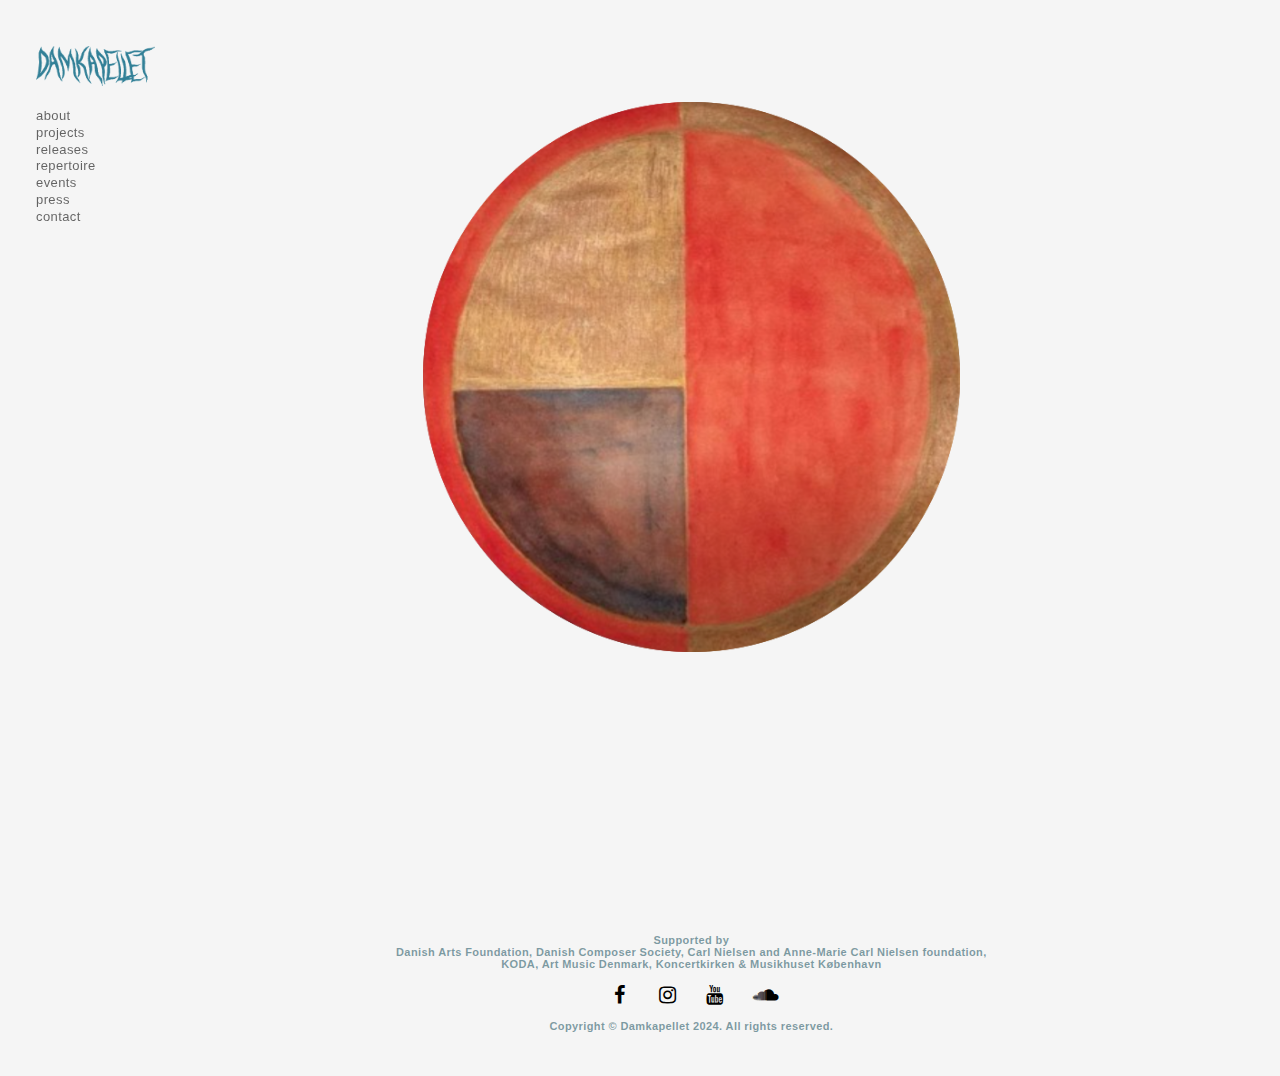
<file: Index.html>
<!DOCTYPE html> 
<html>

<head>
    <meta charset="utf-8">
    <meta name="viewpoint" content="width=device-width, initial-scale=1">
    <title>Damkapellet</title>

   <link rel="stylesheet" href="global.css">
   <link rel="stylesheet" href="https://cdnjs.cloudflare.com/ajax/libs/font-awesome/4.7.0/css/font-awesome.min.css">


   <style>


    </style>
 
   
</head>

<body>
   
  <br>
<div class="topnav">
  <ul>
    <li><a href="index.html"><img src="Images/Damkapellet4.png" height="40" alt="Damkapellet"></a></li>
    <br>
    <li><a href="about.html">about</a></li>
    <li><a href="projects.html">projects</a></li>
    <li><a href="releases.html">releases</a></li>
    <li><a href="repertoire.html">repertoire</a></li>
    <li><a href="events.html">events</a></li>
    <li><a href="press.html">press</a></li>
    <li><a href="contact.html">contact</a></li>
  </ul>
</div>

<div style="margin-left:20%;padding:1px 16px;height:1000px;">  
<div style="margin-right:15%;padding:1px 16px;height:1000px;"> 
  <div id="page-container">
    <div id="content-wrap">
      <!-- all other page content -->
  <br>
  <br>
  <br>
  
  <div style="text-align: center;">
       <img src="Images/Golden LogoNY.png" height="550" alt="Damkapellet golden circle">
  </div>
    </div>
    <br>
    <br>
    <br>
    <br>
    <br>
          <footer id="footer">
            <h6>Supported by<br> Danish Arts Foundation, Danish Composer Society, Carl Nielsen and Anne-Marie Carl Nielsen foundation,<br> KODA, Art Music Denmark, Koncertkirken & Musikhuset København<br>
           
            <!------social media icons-----> 
            <a href="https://facebook.com/damkapellet" class="fa fa-facebook" target="blank"></a>
            <a href="https://instagram.com/damkapellet" class="fa fa-instagram" target="blank"></a>
            <a href="https://youtube.com/damkapellet" class="fa fa-youtube" target="blank"></a>
            <a href="https://on.soundcloud.com/a5WPbBz8YcBt25zg9" class="fa fa-soundcloud" target="blank"></a><br>
            Copyright © Damkapellet 2024. All rights reserved.</h6>
           
             <br>
          </footer>
        </div>

</body>

</html>
</file>
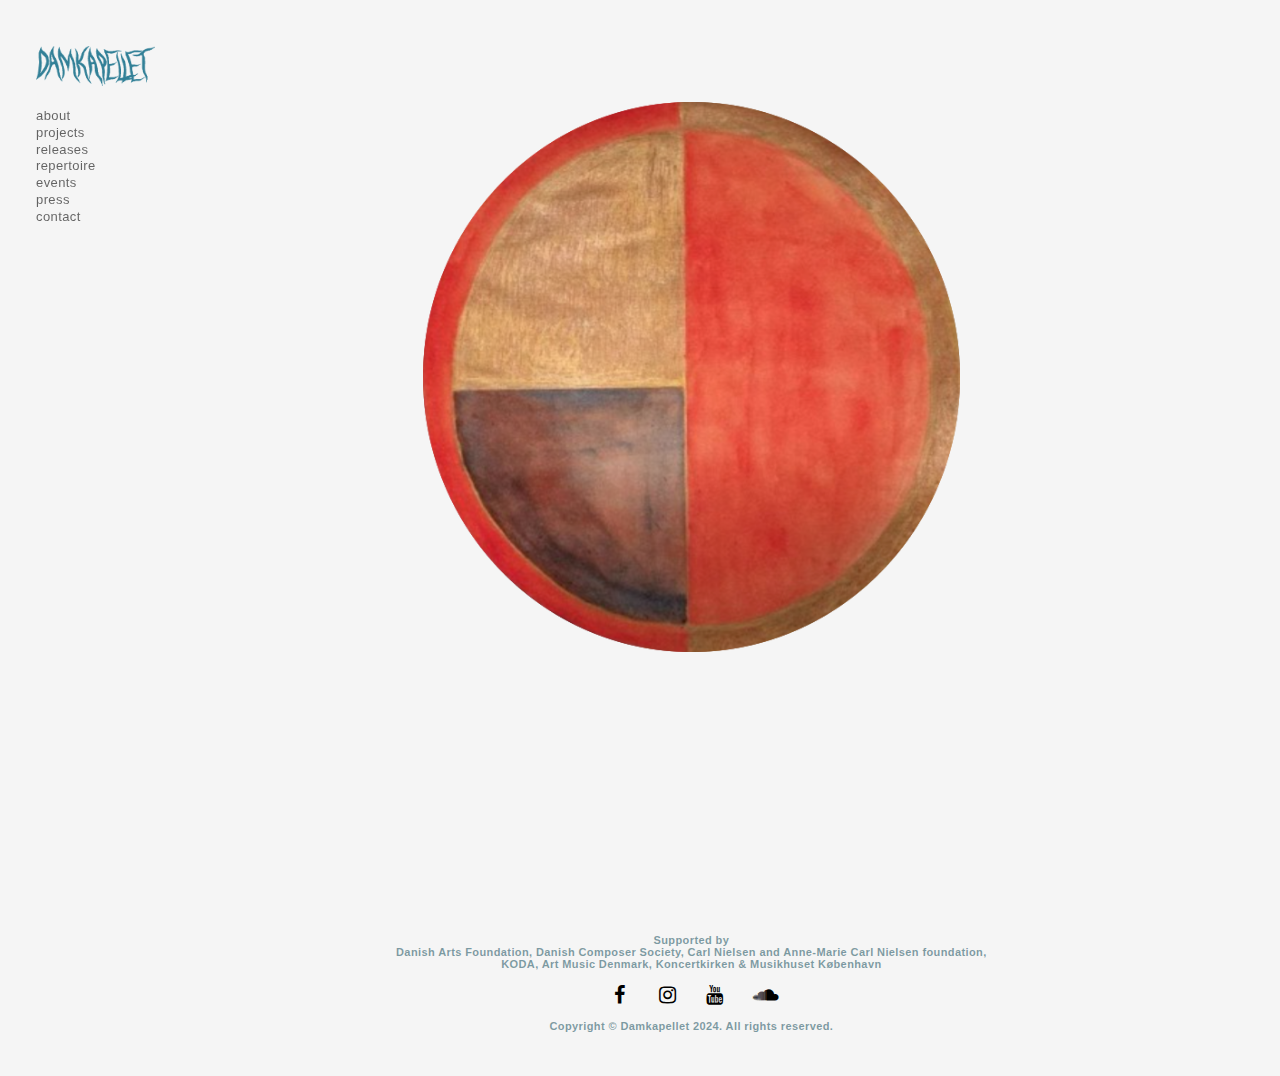
<file: index.html>
<!DOCTYPE html> 
<html>

<head>
    <meta charset="utf-8">
    <meta name="viewpoint" content="width=device-width, initial-scale=1">
    <link rel="icon" type="image/png" href="favicon.png">
    <title>Damkapellet</title>

   <link rel="stylesheet" href="global.css">
   <link rel="stylesheet" href="https://cdnjs.cloudflare.com/ajax/libs/font-awesome/4.7.0/css/font-awesome.min.css">


   <style>


    </style>
 
   
</head>

<body>
   
  <br>
<div class="topnav">
  <ul>
    <li><a href="index.html"><img src="Images/Damkapellet4.png" height="40" alt="Damkapellet"></a></li>
    <br>
    <li><a href="about.html">about</a></li>
    <li><a href="projects.html">projects</a></li>
    <li><a href="releases.html">releases</a></li>
    <li><a href="repertoire.html">repertoire</a></li>
    <li><a href="events.html">events</a></li>
    <li><a href="press.html">press</a></li>
    <li><a href="contact.html">contact</a></li>
  </ul>
</div>

<div style="margin-left:20%;padding:1px 16px;height:1000px;">  
<div style="margin-right:15%;padding:1px 16px;height:1000px;"> 
  <div id="page-container">
    <div id="content-wrap">
      <!-- all other page content -->
  <br>
  <br>
  <br>
  
  <div style="text-align: center;">
       <img src="Images/Golden LogoNY.png" height="550" alt="Damkapellet golden circle">
  </div>
    </div>
    <br>
    <br>
    <br>
    <br>
    <br>
          <footer id="footer">
            <h6>Supported by<br> Danish Arts Foundation, Danish Composer Society, Carl Nielsen and Anne-Marie Carl Nielsen foundation,<br> KODA, Art Music Denmark, Koncertkirken & Musikhuset København<br>
           
            <!------social media icons-----> 
            <a href="https://facebook.com/damkapellet" class="fa fa-facebook" target="blank"></a>
            <a href="https://instagram.com/damkapellet" class="fa fa-instagram" target="blank"></a>
            <a href="https://youtube.com/damkapellet" class="fa fa-youtube" target="blank"></a>
            <a href="https://on.soundcloud.com/a5WPbBz8YcBt25zg9" class="fa fa-soundcloud" target="blank"></a><br>
            Copyright © Damkapellet 2024. All rights reserved.</h6>
           
             <br>
          </footer>
        </div>

</body>

</html>
</file>
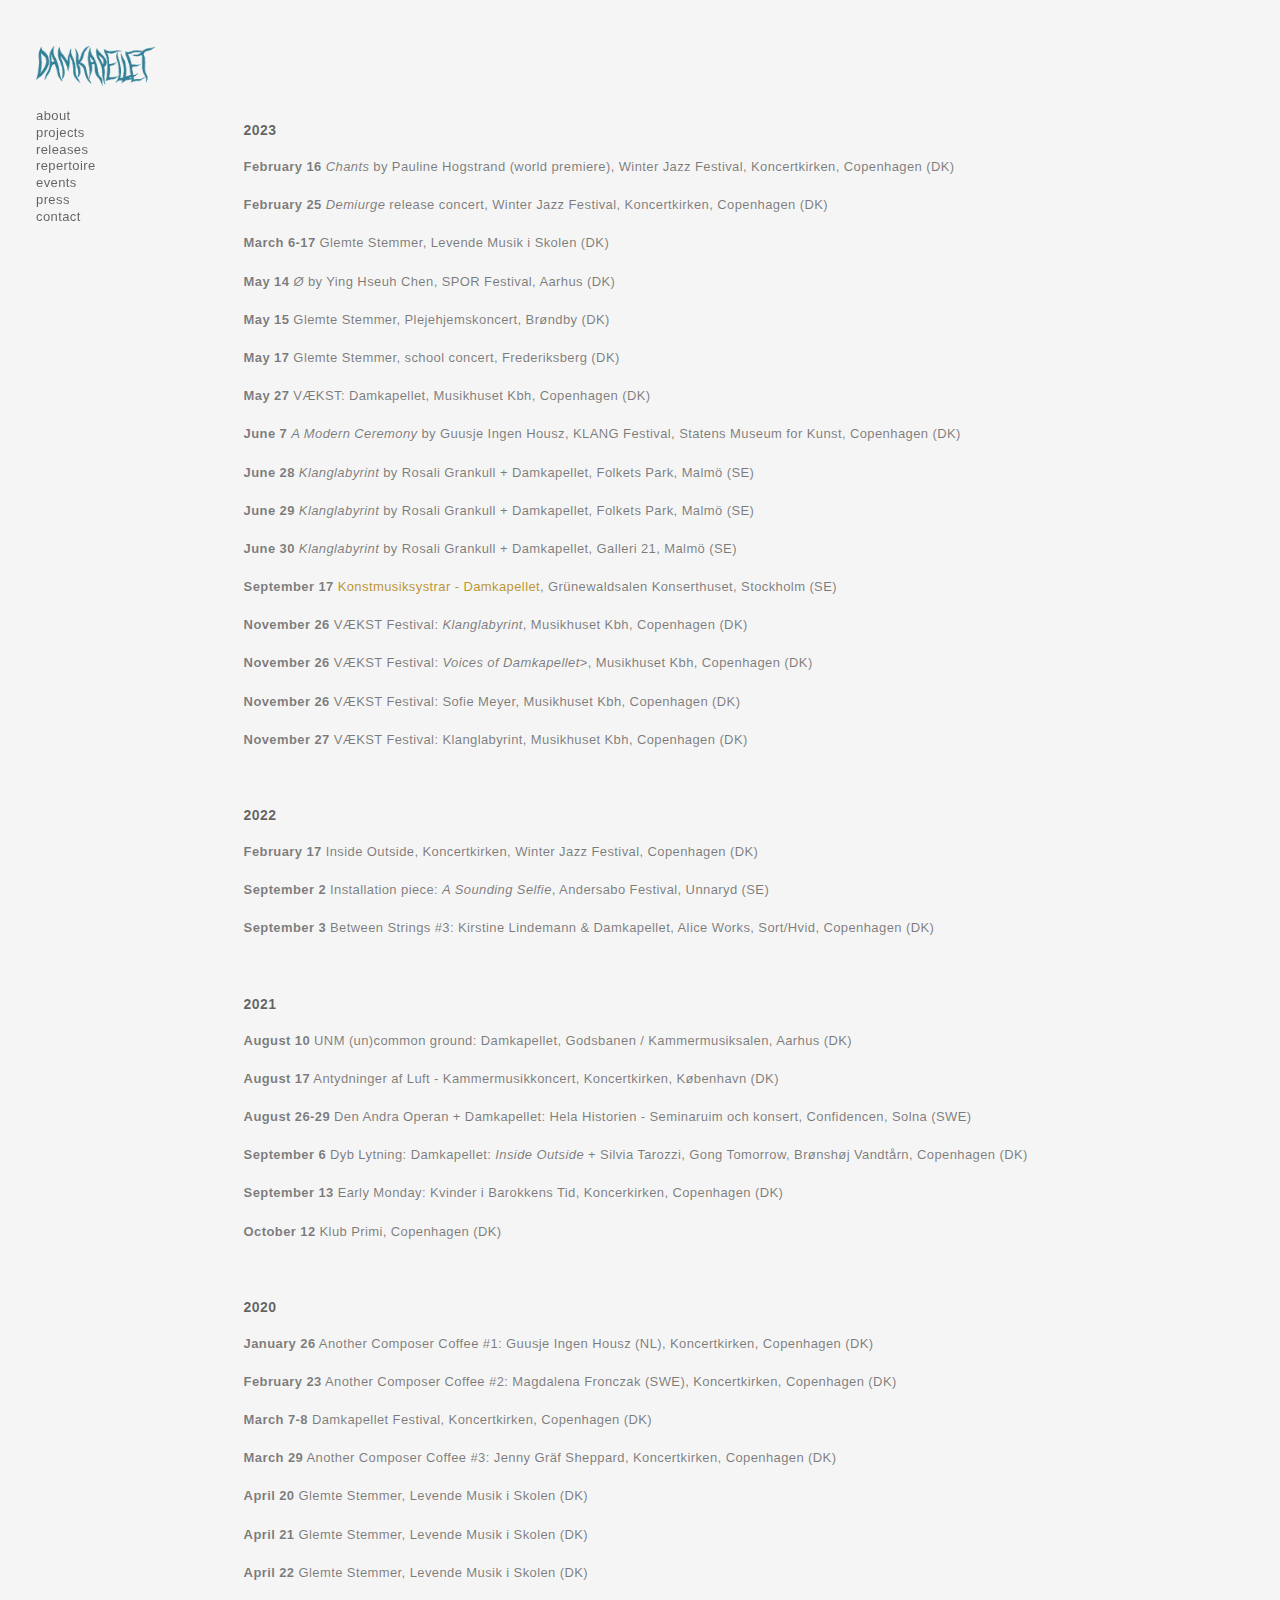
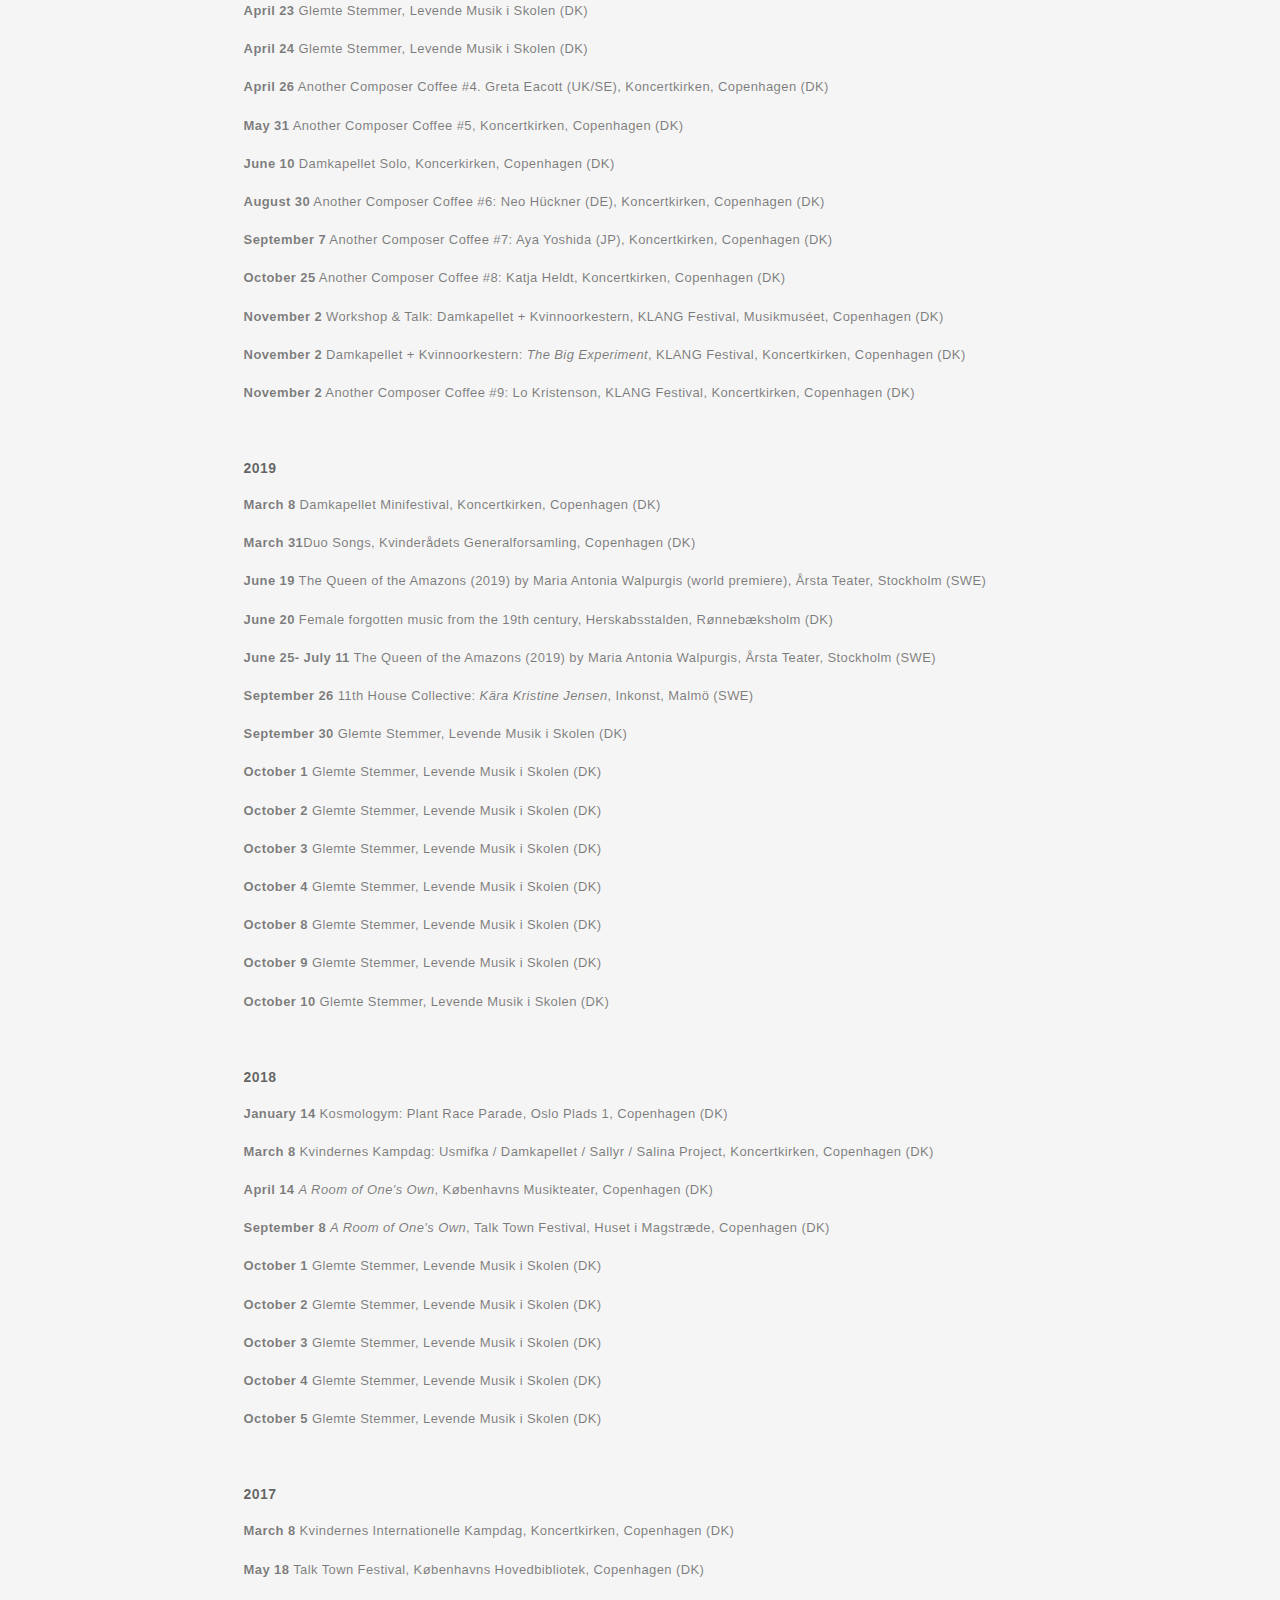
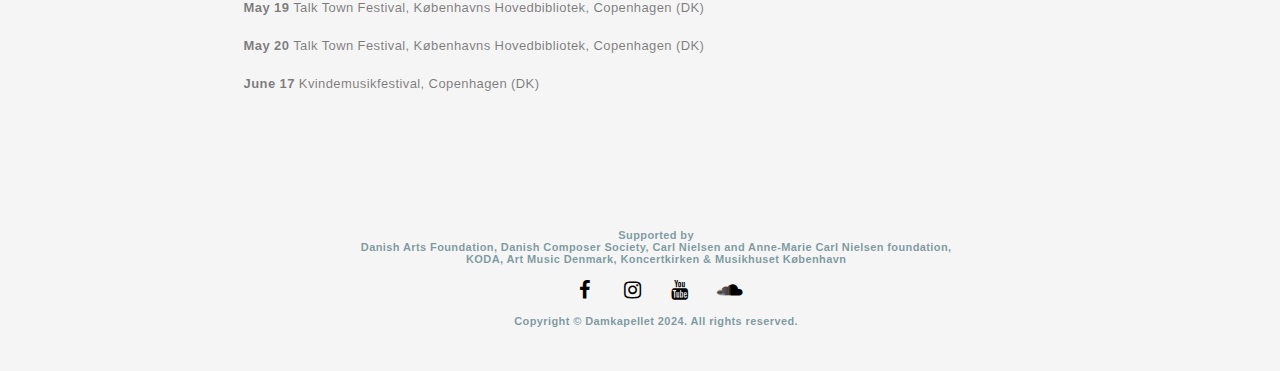
<file: calendararchive.html>
<!DOCTYPE html> 
<html>

<head>
    <meta charset="utf-8">
    <meta name="viewpoint" content="width=device-width, initial-scale=1">
    <link rel="icon" type="image/png" href="favicon.png">
    <title>Caldenar Archive</title>
    <meta name="description" content="Damkapellet is a music collective formed in 2016 to bring diversity to the Danish music scene by highlighting and performing music by artists who define themselves as women, non-binary or transgender.">

   <link rel="stylesheet" href="global.css">
   <link rel="stylesheet" href="https://cdnjs.cloudflare.com/ajax/libs/font-awesome/4.7.0/css/font-awesome.min.css">


 
   
</head>

<body>
   
    <br>
    <div class="topnav">
        <ul>
          <li><a href="index.html"><img src="Images/Damkapellet4.png" height="40" alt="Damkapellet"></a></li>
          <br>
          <li><a href="about.html">about</a></li>
          <li><a href="projects.html">projects</a></li>
          <li><a href="releases.html">releases</a></li>
          <li><a href="repertoire.html">repertoire</a></li>
          <li><a href="events.html">events</a></li>
          <li><a href="press.html">press</a></li>
          <li><a href="contact.html">contact</a></li>
        </ul>
      </div>

    <div style="margin-left:15%;padding:1px 16px;height:1000px;">  
    <div style="margin-right:15%;padding:1px 16px;height:1000px;"> 
      <div id="page-container">
        <div id="content-wrap">
          <!-- all other page content -->    
    <br>
    <br>
    <br>
       
        <h2>2023</h2>
        <p><b>February 16</b> <i>Chants</i> by Pauline Hogstrand (world premiere), Winter Jazz Festival, Koncertkirken, Copenhagen (DK)</p>
        <p><b>February 25</b> <i>Demiurge</i> release concert, Winter Jazz Festival, Koncertkirken, Copenhagen (DK)</p>
        <p><b>March 6-17</b> Glemte Stemmer, Levende Musik i Skolen (DK)</p>
        <p><b>May 14</b> <i>Ø</i> by Ying Hseuh Chen, SPOR Festival, Aarhus (DK)</p>
        <p><b>May 15</b> Glemte Stemmer, Plejehjemskoncert, Brøndby (DK)</p>
        <p><b>May 17</b> Glemte Stemmer, school concert, Frederiksberg (DK)</p>
        <p><b>May 27</b> VÆKST: Damkapellet, Musikhuset Kbh, Copenhagen (DK)</p>
        <p><b>June 7</b> <i>A Modern Ceremony</i> by Guusje Ingen Housz, KLANG Festival, Statens Museum for Kunst, Copenhagen (DK)</p>
        <p><b>June 28</b> <i>Klanglabyrint</i> by Rosali Grankull + Damkapellet, Folkets Park, Malmö (SE)</p>
        <p><b>June 29</b> <i>Klanglabyrint</i> by Rosali Grankull + Damkapellet, Folkets Park, Malmö (SE)</p>
        <p><b>June 30</b> <i>Klanglabyrint</i> by Rosali Grankull + Damkapellet, Galleri 21, Malmö (SE)</p>
        <p><b>September 17</b> <a href="https://www.konserthuset.se/program-och-biljetter/kalender/konsert/2023/konstmusiksystrar-damkapellet/"> Konstmusiksystrar - Damkapellet</a>, Grünewaldsalen Konserthuset, Stockholm (SE)</p>
        <p><b>November 26</b> VÆKST Festival: <i>Klanglabyrint</i>, Musikhuset Kbh, Copenhagen (DK)</p>
        <p><b>November 26</b> VÆKST Festival: <i>Voices of Damkapellet</i>>, Musikhuset Kbh, Copenhagen (DK)</p>
        <p><b>November 26</b> VÆKST Festival: Sofie Meyer, Musikhuset Kbh, Copenhagen (DK)</p>
        <p><b>November 27</b> VÆKST Festival: Klanglabyrint, Musikhuset Kbh, Copenhagen (DK)</p>
        <br>

        <h2>2022</h2>
        <p><b>February 17</b> Inside Outside, Koncertkirken, Winter Jazz Festival, Copenhagen (DK)</p>
        <p><b>September 2</b> Installation piece: <i>A Sounding Selfie</i>, Andersabo Festival, Unnaryd (SE)</p>
        <p><b>September 3</b> Between Strings #3: Kirstine Lindemann & Damkapellet, Alice Works, Sort/Hvid, Copenhagen (DK)</p>
       <br>

        <h2>2021</h2>
        <p><b>August 10</b> UNM (un)common ground: Damkapellet, Godsbanen / Kammermusiksalen, Aarhus (DK)</p>
        <p><b>August 17</b> Antydninger af Luft - Kammermusikkoncert, Koncertkirken, København (DK)</p>
        <p><b>August 26-29</b> Den Andra Operan + Damkapellet: Hela Historien - Seminaruim och konsert, Confidencen, Solna (SWE)</p>
        <p><b>September 6</b> Dyb Lytning: Damkapellet: <i>Inside Outside</i> + Silvia Tarozzi, Gong Tomorrow, Brønshøj Vandtårn, Copenhagen (DK)</p>
        <p><b>September 13</b> Early Monday: Kvinder i Barokkens Tid, Koncerkirken, Copenhagen (DK)</p>
        <p><b>October 12</b> Klub Primi, Copenhagen (DK)</p>
        <br>

        <h2>2020</h2>
        <p><b>January 26</b> Another Composer Coffee #1: Guusje Ingen Housz (NL), Koncertkirken, Copenhagen (DK)</p>
        <p><b>February 23</b> Another Composer Coffee #2: Magdalena Fronczak (SWE), Koncertkirken, Copenhagen (DK)</p>
        <p><b>March 7-8</b> Damkapellet Festival, Koncertkirken, Copenhagen (DK)</p>
        <p><b>March 29</b> Another Composer Coffee #3: Jenny Gräf Sheppard, Koncertkirken, Copenhagen (DK)</p>
        <p><b>April 20</b> Glemte Stemmer, Levende Musik i Skolen (DK)</p>
        <p><b>April 21</b> Glemte Stemmer, Levende Musik i Skolen (DK)</p>
        <p><b>April 22</b> Glemte Stemmer, Levende Musik i Skolen (DK)</p>
        <p><b>April 23</b> Glemte Stemmer, Levende Musik i Skolen (DK)</p>
        <p><b>April 24</b> Glemte Stemmer, Levende Musik i Skolen (DK)</p>
        <p><b>April 26</b> Another Composer Coffee #4. Greta Eacott (UK/SE), Koncertkirken, Copenhagen (DK)</p>
        <p><b>May 31</b> Another Composer Coffee #5, Koncertkirken, Copenhagen (DK)</p>
        <p><b>June 10</b> Damkapellet Solo, Koncerkirken, Copenhagen (DK)</p>
        <p><b>August 30</b> Another Composer Coffee #6: Neo Hückner (DE), Koncertkirken, Copenhagen (DK)</p>
        <p><b>September 7</b> Another Composer Coffee #7: Aya Yoshida (JP), Koncertkirken, Copenhagen (DK)</p>
        <p><b>October 25</b> Another Composer Coffee #8: Katja Heldt, Koncertkirken, Copenhagen (DK)</p>
        <p><b>November 2</b> Workshop & Talk: Damkapellet + Kvinnoorkestern</i>, KLANG Festival, Musikmuséet, Copenhagen (DK)</p>
        <p><b>November 2</b> Damkapellet + Kvinnoorkestern: <i>The Big Experiment</i>, KLANG Festival, Koncertkirken, Copenhagen (DK)</p>
        <p><b>November 2</b> Another Composer Coffee #9: Lo Kristenson, KLANG Festival, Koncertkirken, Copenhagen (DK)</p>
       <br>

        <h2>2019</h2>
        <p><b>March 8</b> Damkapellet Minifestival, Koncertkirken, Copenhagen (DK)</p>
        <p><b>March 31</b>Duo Songs, Kvinderådets Generalforsamling, Copenhagen (DK)</p>
        <p><b>June 19</b> The Queen of the Amazons (2019) by Maria Antonia Walpurgis (world premiere), Årsta Teater, Stockholm (SWE)</p>
        <p><b>June 20</b> Female forgotten music from the 19th century, Herskabsstalden, Rønnebæksholm (DK)</p>
        <p><b>June 25- July 11</b> The Queen of the Amazons (2019) by Maria Antonia Walpurgis, Årsta Teater, Stockholm (SWE)</p>
        <p><b>September 26</b> 11th House Collective: <i>Kära Kristine Jensen</i>, Inkonst, Malmö (SWE)</p>
        <p><b>September 30</b> Glemte Stemmer, Levende Musik i Skolen (DK)</p>
        <p><b>October 1</b> Glemte Stemmer, Levende Musik i Skolen (DK)</p>
        <p><b>October 2</b> Glemte Stemmer, Levende Musik i Skolen (DK)</p>
        <p><b>October 3</b> Glemte Stemmer, Levende Musik i Skolen (DK)</p>
        <p><b>October 4</b> Glemte Stemmer, Levende Musik i Skolen (DK)</p>
        <p><b>October 8</b> Glemte Stemmer, Levende Musik i Skolen (DK)</p>
        <p><b>October 9</b> Glemte Stemmer, Levende Musik i Skolen (DK)</p>
        <p><b>October 10</b> Glemte Stemmer, Levende Musik i Skolen (DK)</p>
       <br>
        
        <h2>2018</h2>
        <p><b>January 14</b> Kosmologym: Plant Race Parade, Oslo Plads 1, Copenhagen (DK)</p>
        <p><b>March 8</b> Kvindernes Kampdag: Usmifka / Damkapellet / Sallyr / Salina Project, Koncertkirken, Copenhagen (DK)</p>
        <p><b>April 14</b> <i>A Room of One's Own</i>, Københavns Musikteater, Copenhagen (DK)</p>
        <p><b>September 8</b> <i>A Room of One's Own</i>, Talk Town Festival, Huset i Magstræde, Copenhagen (DK)</p>
        <p><b>October 1</b> Glemte Stemmer, Levende Musik i Skolen (DK)</p>
        <p><b>October 2</b> Glemte Stemmer, Levende Musik i Skolen (DK)</p>
        <p><b>October 3</b> Glemte Stemmer, Levende Musik i Skolen (DK)</p>
        <p><b>October 4</b> Glemte Stemmer, Levende Musik i Skolen (DK)</p>
        <p><b>October 5</b> Glemte Stemmer, Levende Musik i Skolen (DK)</p>
       <br>
       
        <h2>2017</h2>
        <p><b>March 8</b> Kvindernes Internationelle Kampdag, Koncertkirken, Copenhagen (DK)</p>
        <p><b>May 18</b> Talk Town Festival, Københavns Hovedbibliotek, Copenhagen (DK)</p>
        <p><b>May 19</b> Talk Town Festival, Københavns Hovedbibliotek, Copenhagen (DK)</p>
        <p><b>May 20</b> Talk Town Festival, Københavns Hovedbibliotek, Copenhagen (DK)</p>
        <p><b>June 17</b> Kvindemusikfestival, Copenhagen (DK)</p>
        </div>
        <br>
        <br>
        <br>
        <br>
        <br>
              <footer id="footer">
                <h6>Supported by<br> Danish Arts Foundation, Danish Composer Society, Carl Nielsen and Anne-Marie Carl Nielsen foundation,<br> KODA, Art Music Denmark, Koncertkirken & Musikhuset København<br>
               
                <!------social media icons-----> 
                <a href="https://facebook.com/damkapellet" class="fa fa-facebook" target="blank"></a>
                <a href="https://instagram.com/damkapellet" class="fa fa-instagram" target="blank"></a>
                <a href="https://youtube.com/damkapellet" class="fa fa-youtube" target="blank"></a>
                <a href="https://on.soundcloud.com/a5WPbBz8YcBt25zg9" class="fa fa-soundcloud" target="blank"></a><br>
                Copyright © Damkapellet 2024. All rights reserved.</h6>
               
                 <br>
              </footer>
            </div>
       


        

       
       
       
       


    

</body>

</html>
</file>
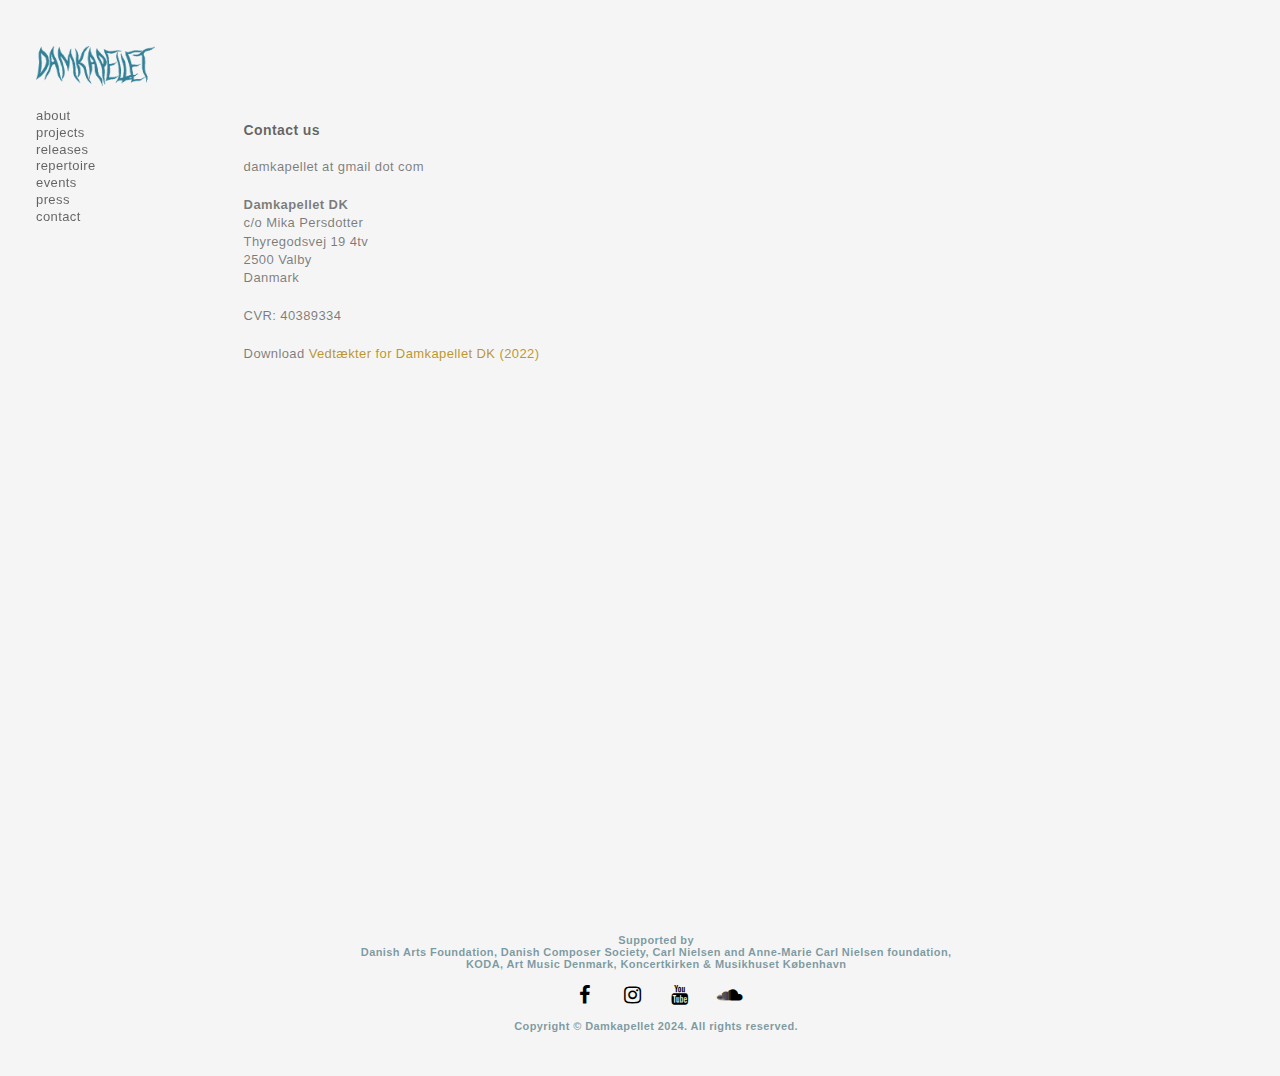
<file: contact.html>
<!DOCTYPE html> 
<html>

<head>
    <meta charset="utf-8">
    <meta name="viewpoint" content="width=device-width, initial-scale=1">
    <link rel="icon" type="image/png" href="favicon.png">
    <title>Contact</title>

   <link rel="stylesheet" href="global.css">
   <link rel="stylesheet" href="https://cdnjs.cloudflare.com/ajax/libs/font-awesome/4.7.0/css/font-awesome.min.css">

<style>

  

</style>
 
   
</head>

<body>
   
    <br>
  <div class="topnav">
    <ul>
      <li><a href="index.html"><img src="Images/Damkapellet4.png" height="40" alt="Damkapellet"></a></li>
      <br>
      <li><a href="about.html">about</a></li>
      <li><a href="projects.html">projects</a></li>
      <li><a href="releases.html">releases</a></li>
      <li><a href="repertoire.html">repertoire</a></li>
      <li><a href="events.html">events</a></li>
      <li><a href="press.html">press</a></li>
      <li><a href="contact.html">contact</a></li>
    </ul>
  </div>

    <div style="margin-left:15%;padding:1px 16px;height:1000px;">  
    <div style="margin-right:15%;padding:1px 16px;height:1000px;">     
      <div id="page-container">
        <div id="content-wrap">
          <!-- all other page content -->
      <br>
      <br>
      <br>
        <h2>Contact us</h2>
        <p>damkapellet at gmail dot com</p>
    
       
        <p><b>Damkapellet DK</b><br>
        c/o Mika Persdotter<br>
        Thyregodsvej 19 4tv<br>
        2500 Valby<br>
        Danmark</p>
        <p>CVR: 40389334</p>
        <p>Download <a href="Download files/2022 vedtaekter Damkapellet DK.pdf" download="Vedtækter2022">Vedtækter for Damkapellet DK (2022)</a>
        </p>
        </div>
       
        
              <footer id="footer">
                <h6>Supported by<br> Danish Arts Foundation, Danish Composer Society, Carl Nielsen and Anne-Marie Carl Nielsen foundation,<br> KODA, Art Music Denmark, Koncertkirken & Musikhuset København<br>
               
                <!------social media icons-----> 
                <a href="https://facebook.com/damkapellet" class="fa fa-facebook" target="blank"></a>
                <a href="https://instagram.com/damkapellet" class="fa fa-instagram" target="blank"></a>
                <a href="https://youtube.com/damkapellet" class="fa fa-youtube" target="blank"></a>
                <a href="https://on.soundcloud.com/a5WPbBz8YcBt25zg9" class="fa fa-soundcloud" target="blank"></a><br>
                Copyright © Damkapellet 2024. All rights reserved.</h6>
               
                 <br>
              </footer>
            </div>
</body>

</html>
</file>
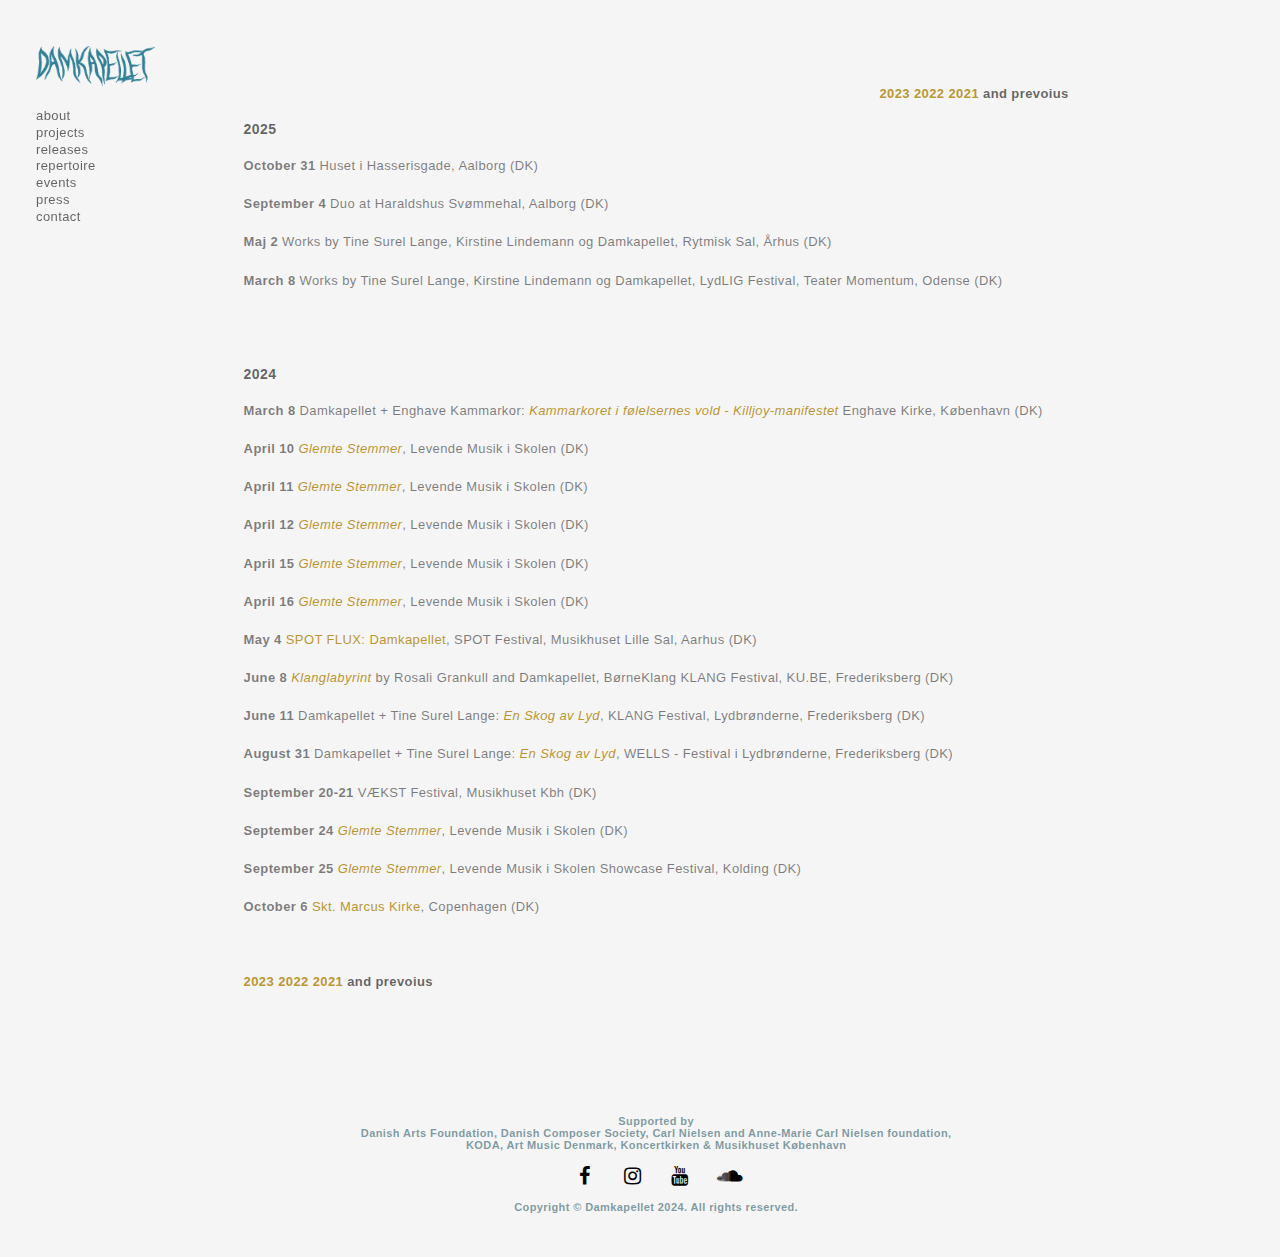
<file: events.html>
<!DOCTYPE html> 
<html>

<head>
    <meta charset="utf-8">
    <meta name="viewport" content="width=device-width, initial-scale=1">
    <link rel="icon" type="image/png" href="favicon.png">
    <title>Events</title>
    <meta name="description" content="Damkapellet is a music collective formed in 2016 to bring diversity to the Danish music scene by highlighting and performing music by artists who define themselves as women, non-binary or transgender.">

   <link rel="stylesheet" href="global.css">
   <link rel="stylesheet" href="https://cdnjs.cloudflare.com/ajax/libs/font-awesome/4.7.0/css/font-awesome.min.css">

<style>



</style>
 
   
</head>

<body>
   
  <br>
  <div class="topnav">
    <ul>
      <li><a href="index.html"><img src="Images/Damkapellet4.png" height="40" alt="Damkapellet"></a></li>
      <br>
      <li><a href="about.html">about</a></li>
      <li><a href="projects.html">projects</a></li>
      <li><a href="releases.html">releases</a></li>
      <li><a href="repertoire.html">repertoire</a></li>
      <li><a href="events.html">events</a></li>
      <li><a href="press.html">press</a></li>
      <li><a href="contact.html">contact</a></li>
    </ul>
  </div>

    <div style="margin-left:15%;padding:1px 16px;height:1000px;">  
    <div style="margin-right:15%;padding:1px 16px;height:1000px;">     
      <div id="page-container">
        <div id="content-wrap">
          <!-- all other page content -->
    <br>
    <div style="text-align: right;">
    <h3><a href="calendararchive.html">2023 2022 2021</a> and prevoius</h3>
  </div>

  <h2>2025</h2>
  <p><b>October 31</b> Huset i Hasserisgade, Aalborg (DK)</p>
  <p><b>September 4</b> Duo at Haraldshus Svømmehal, Aalborg (DK)</p>
   <p><b>Maj 2</b> Works by Tine Surel Lange, Kirstine Lindemann og Damkapellet, Rytmisk Sal, Århus (DK)</p>
          <p><b>March 8</b> Works by Tine Surel Lange, Kirstine Lindemann og Damkapellet, LydLIG Festival, Teater Momentum, Odense (DK)</p>
            
            
    <br><br>
            
        <h2>2024</h2>
        <p><b>March 8</b> Damkapellet + Enghave Kammarkor:<a href="https://www.folkekirken-vesterbro.dk/arrangement/kammerkoret-i-foelelsernes-vold-killjoy-manifestet/"> <i>Kammarkoret i følelsernes vold - Killjoy-manifestet</i></a> Enghave Kirke, København (DK)</p>
        <p><b>April 10</b> <a href="https://lms.dk/katalogvisning/?pid=5151"> <i>Glemte Stemmer</i></a>, Levende Musik i Skolen (DK)</p>
        <p><b>April 11</b> <a href="https://lms.dk/katalogvisning/?pid=5151"> <i>Glemte Stemmer</i></a>, Levende Musik i Skolen (DK)</p>
        <p><b>April 12</b> <a href="https://lms.dk/katalogvisning/?pid=5151"> <i>Glemte Stemmer</i></a>, Levende Musik i Skolen (DK)</p>
        <p><b>April 15</b> <a href="https://lms.dk/katalogvisning/?pid=5151"> <i>Glemte Stemmer</i></a>, Levende Musik i Skolen (DK)</p>
        <p><b>April 16</b> <a href="https://lms.dk/katalogvisning/?pid=5151"> <i>Glemte Stemmer</i></a>, Levende Musik i Skolen (DK)</p>
        <p><b>May 4</b> <a href="https://spotfestival.dk/program/damkapellet-2/"> SPOT FLUX: Damkapellet</a>, SPOT Festival, Musikhuset Lille Sal, Aarhus (DK)</p>
        <p><b>June 8</b> <a href="https://kube.frederiksberg.dk/arrangementer/børneklang-2024-klanglabyrintv"><i>Klanglabyrint</i></a> by Rosali Grankull and Damkapellet, BørneKlang KLANG Festival, KU.BE, Frederiksberg (DK)</p>
        <p><b>June 11</b> Damkapellet + Tine Surel Lange:<a href="https://www.facebook.com/events/1578739336236087/"> <i>En Skog av Lyd</i></a>, KLANG Festival, Lydbrønderne, Frederiksberg (DK)</p>
        <p><b>August 31</b> Damkapellet + Tine Surel Lange:<a href="https://lydbroendene.dk/begivenhed/wells-festival-i-lydbroendene-2/"> <i>En Skog av Lyd</i></a>, WELLS - Festival i Lydbrønderne, Frederiksberg (DK)</p>
        <p><b>September 20-21</b> VÆKST Festival, Musikhuset Kbh (DK)</p>
        <p><b>September 24</b> <a href="https://lms.dk/katalogvisning/?pid=5151"> <i>Glemte Stemmer</i></a>, Levende Musik i Skolen (DK)</p>
        <p><b>September 25</b> <a href="https://lms.dk/katalogvisning/?pid=5151"> <i>Glemte Stemmer</i></a>, Levende Musik i Skolen Showcase Festival, Kolding (DK)</p>
        <p><b>October 6</b> <a href="https://landing.churchdesk.com/da/e/26407034/Søndagskoncert---Damkapellet?utm_source=Widget+on+www.sankt-markus.dk%2Fmusik%2Fkirkekoncerter&utm_medium=Widgets&utm_campaign=koncerter"> Skt. Marcus Kirke</a>, Copenhagen (DK)</p>
       <br>
       <h3><a href="calendararchive.html">2023 2022 2021</a> and prevoius</h3>
  </div>
  <br>
  <br>
  <br>
  <br>
  <br>
        <footer id="footer">
          <h6>Supported by<br> Danish Arts Foundation, Danish Composer Society, Carl Nielsen and Anne-Marie Carl Nielsen foundation,<br> KODA, Art Music Denmark, Koncertkirken & Musikhuset København<br>
         
          <!------social media icons-----> 
          <a href="https://facebook.com/damkapellet" class="fa fa-facebook" target="blank"></a>
          <a href="https://instagram.com/damkapellet" class="fa fa-instagram" target="blank"></a>
          <a href="https://youtube.com/damkapellet" class="fa fa-youtube" target="blank"></a>
          <a href="https://on.soundcloud.com/a5WPbBz8YcBt25zg9" class="fa fa-soundcloud" target="blank"></a><br>
          Copyright © Damkapellet 2024. All rights reserved.</h6>
         
           <br>
        </footer>
      </div>
   
</body>

</html>
</file>
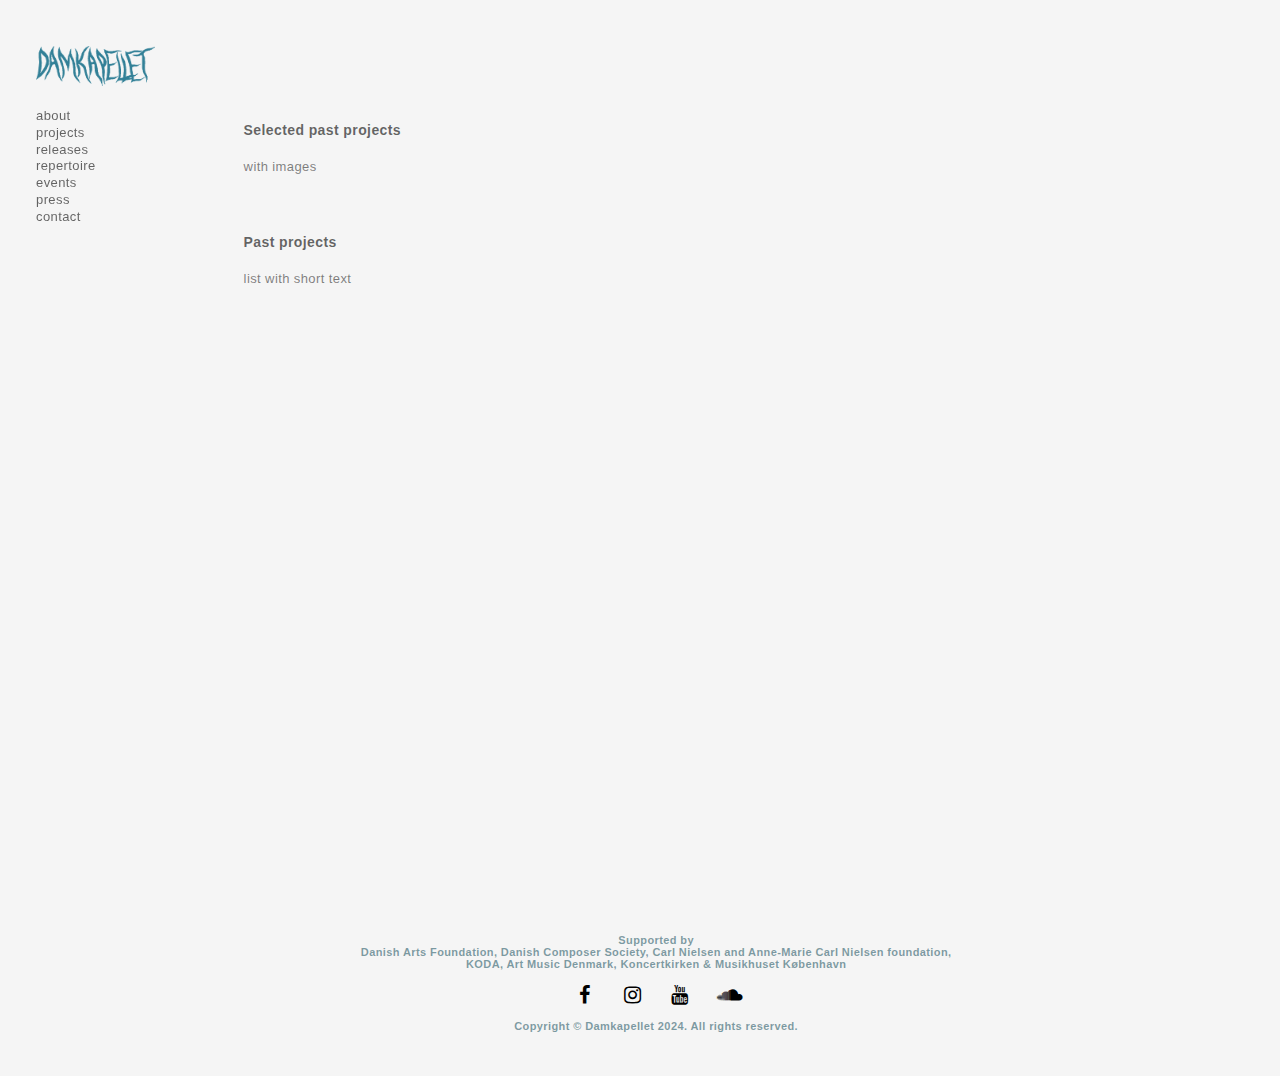
<file: pastprojects.html>
<!DOCTYPE html> 
<html>

<head>
    <meta charset="utf-8">
    <meta name="viewpoint" content="width=device-width, initial-scale=1">
    <title>Past projects</title>

   <link rel="stylesheet" href="global.css">
   <link rel="stylesheet" href="https://cdnjs.cloudflare.com/ajax/libs/font-awesome/4.7.0/css/font-awesome.min.css">


 
   
</head>

<body>
   
  <br>
  <div class="topnav">
    <ul>
      <li><a href="index.html"><img src="Images/Damkapellet4.png" height="40" alt="Damkapellet"></a></li>
      <br>
      <li><a href="about.html">about</a></li>
      <li><a href="projects.html">projects</a></li>
      <li><a href="releases.html">releases</a></li>
      <li><a href="repertoire.html">repertoire</a></li>
      <li><a href="events.html">events</a></li>
      <li><a href="press.html">press</a></li>
      <li><a href="contact.html">contact</a></li>
    </ul>
  </div>

    <div style="margin-left:15%;padding:1px 16px;height:1000px;">  
    <div style="margin-right:15%;padding:1px 16px;height:1000px;">     
      <div id="page-container">
        <div id="content-wrap">
          <!-- all other page content -->
      <br>
      <br>
      <br>
    <h2>Selected past projects</h2>
    <p>with images</p>
    <br>
    <h2>Past projects</h2>
    <p>list with short text</p>
        </div>
        <br>
        <br>
        <br>
        <br>
        <br>
              <footer id="footer">
                <h6>Supported by<br> Danish Arts Foundation, Danish Composer Society, Carl Nielsen and Anne-Marie Carl Nielsen foundation,<br> KODA, Art Music Denmark, Koncertkirken & Musikhuset København<br>
               
                <!------social media icons-----> 
                <a href="https://facebook.com/damkapellet" class="fa fa-facebook" target="blank"></a>
                <a href="https://instagram.com/damkapellet" class="fa fa-instagram" target="blank"></a>
                <a href="https://youtube.com/damkapellet" class="fa fa-youtube" target="blank"></a>
                <a href="https://on.soundcloud.com/a5WPbBz8YcBt25zg9" class="fa fa-soundcloud" target="blank"></a><br>
                Copyright © Damkapellet 2024. All rights reserved.</h6>
               
                 <br>
              </footer>
            </div>
</body>

</html>
</file>
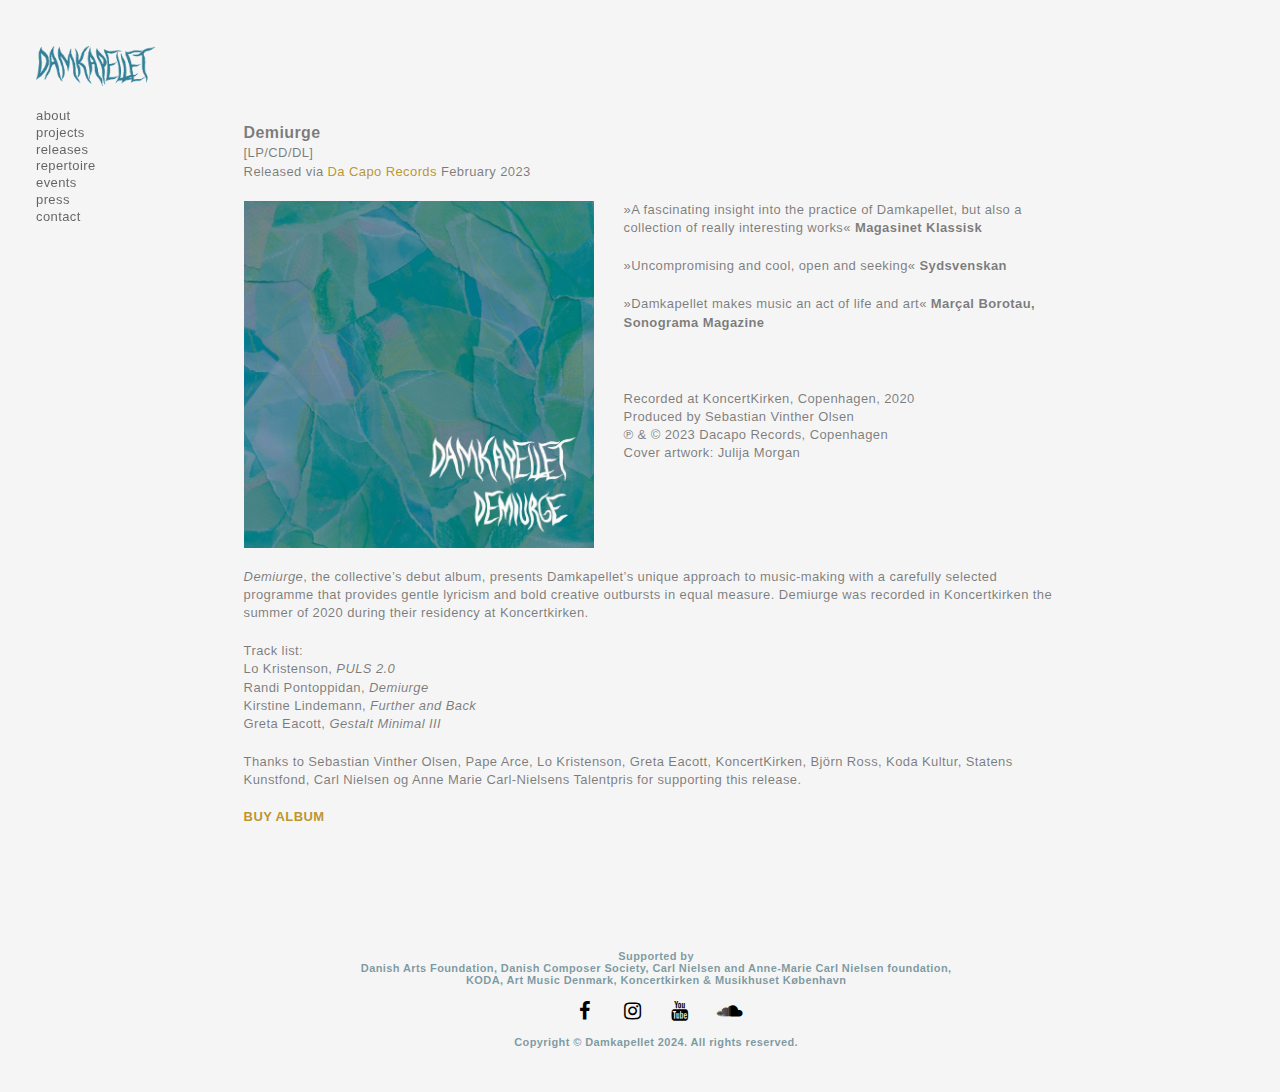
<file: releases.html>
<!DOCTYPE html> 
<html>

<head>
    <meta charset="utf-8">
    <meta name="viewpoint" content="width=device-width, initial-scale=1">
    <link rel="icon" type="image/png" href="favicon.png">
    <title>Releases</title>
    <meta name="description" content="Damkapellet is a music collective formed in 2016 to bring diversity to the Danish music scene by highlighting and performing music by artists who define themselves as women, non-binary or transgender.">

   <link rel="stylesheet" href="global.css">
   <link rel="stylesheet" href="https://cdnjs.cloudflare.com/ajax/libs/font-awesome/4.7.0/css/font-awesome.min.css">

<style>


/* flexbox */

div {
      border: none;
      padding: 0%;
    }

    .clearfix::after {
      content: "";
      clear: both;
      display: table;
    }
    
    .img1 {
      float: left;
      margin-right: 30px;
    }
    
    .img2 {
      float: left;
      margin-right: 30px;
    }


</style>
 
   
</head>

<body>
   
  <br>
  <div class="topnav">
    <ul>
      <li><a href="index.html"><img src="Images/Damkapellet4.png" height="40" alt="Damkapellet"></a></li>
      <br>
      <li><a href="about.html">about</a></li>
      <li><a href="projects.html">projects</a></li>
      <li><a href="releases.html">releases</a></li>
      <li><a href="repertoire.html">repertoire</a></li>
      <li><a href="events.html">events</a></li>
      <li><a href="press.html">press</a></li>
      <li><a href="contact.html">contact</a></li>
    </ul>
  </div>

    <div style="margin-left:15%;padding:1px 16px;height:1000px;">  
    <div style="margin-right:15%;padding:1px 16px;height:1000px;">     
      <div id="page-container">
        <div id="content-wrap">
          <!-- all other page content -->
      
        <br>
        <br>
        <br>

    <p style="clear:right"><span style="font-size: medium;"> <b>Demiurge</b></span><br>
      [LP/CD/DL]<br>
    Released via <a href="https://www.dacapo-records.dk/en"> Da Capo Records</a> February 2023</p>
    <div class="clearfix">
        <p><img class="img1" src="Images/Releases images/IMG_2172.JPG" width="350" alt="demiurge" class="responsive"> 
          »A fascinating insight into the practice of Damkapellet, but also a collection of really interesting works« <b>Magasinet Klassisk</b></p>
          <p>»Uncompromising and cool, open and seeking« <b>Sydsvenskan</b></p>
          <p>»Damkapellet makes music an act of life and art« <b>Marçal Borotau, Sonograma Magazine</b></p>
       <br>
          <p>Recorded at KoncertKirken, Copenhagen, 2020<br>
            Produced by Sebastian Vinther Olsen<br>
            ℗ & © 2023 Dacapo Records, Copenhagen<br>
            Cover artwork: Julija Morgan</p> 
          </div>

<p><i>Demiurge</i>, the collective’s debut album, presents Damkapellet’s unique approach to music-making with a carefully selected programme that provides gentle lyricism and bold creative outbursts in equal measure. Demiurge was recorded in Koncertkirken the summer of 2020 during their residency at Koncertkirken.</p>

<p>Track list:<br>
  Lo Kristenson, <i>PULS 2.0</i><br>
Randi Pontoppidan, <i>Demiurge</i><br>
Kirstine Lindemann, <i>Further and Back</i><br>
Greta Eacott, <i>Gestalt Minimal III</i></p>



<p>Thanks to Sebastian Vinther Olsen, Pape Arce, Lo Kristenson, Greta Eacott, KoncertKirken, Björn Ross, Koda Kultur, Statens Kunstfond, Carl Nielsen og Anne Marie Carl-Nielsens Talentpris for supporting this release.</p>
    <h3><a href="https://www.dacapo-records.dk/da/udgivelser/kristenson-demiurge" target="blank">BUY ALBUM</a></h3>
</div>
    <br>
<br>
<br>
<br>
<br>
      <footer id="footer">
        <h6>Supported by<br> Danish Arts Foundation, Danish Composer Society, Carl Nielsen and Anne-Marie Carl Nielsen foundation,<br> KODA, Art Music Denmark, Koncertkirken & Musikhuset København<br>
       
        <!------social media icons-----> 
        <a href="https://facebook.com/damkapellet" class="fa fa-facebook" target="blank"></a>
        <a href="https://instagram.com/damkapellet" class="fa fa-instagram" target="blank"></a>
        <a href="https://youtube.com/damkapellet" class="fa fa-youtube" target="blank"></a>
        <a href="https://on.soundcloud.com/a5WPbBz8YcBt25zg9" class="fa fa-soundcloud" target="blank"></a><br>
        Copyright © Damkapellet 2024. All rights reserved.</h6>
       
         <br>
      </footer>
    </div>



</body>

</html>
</file>
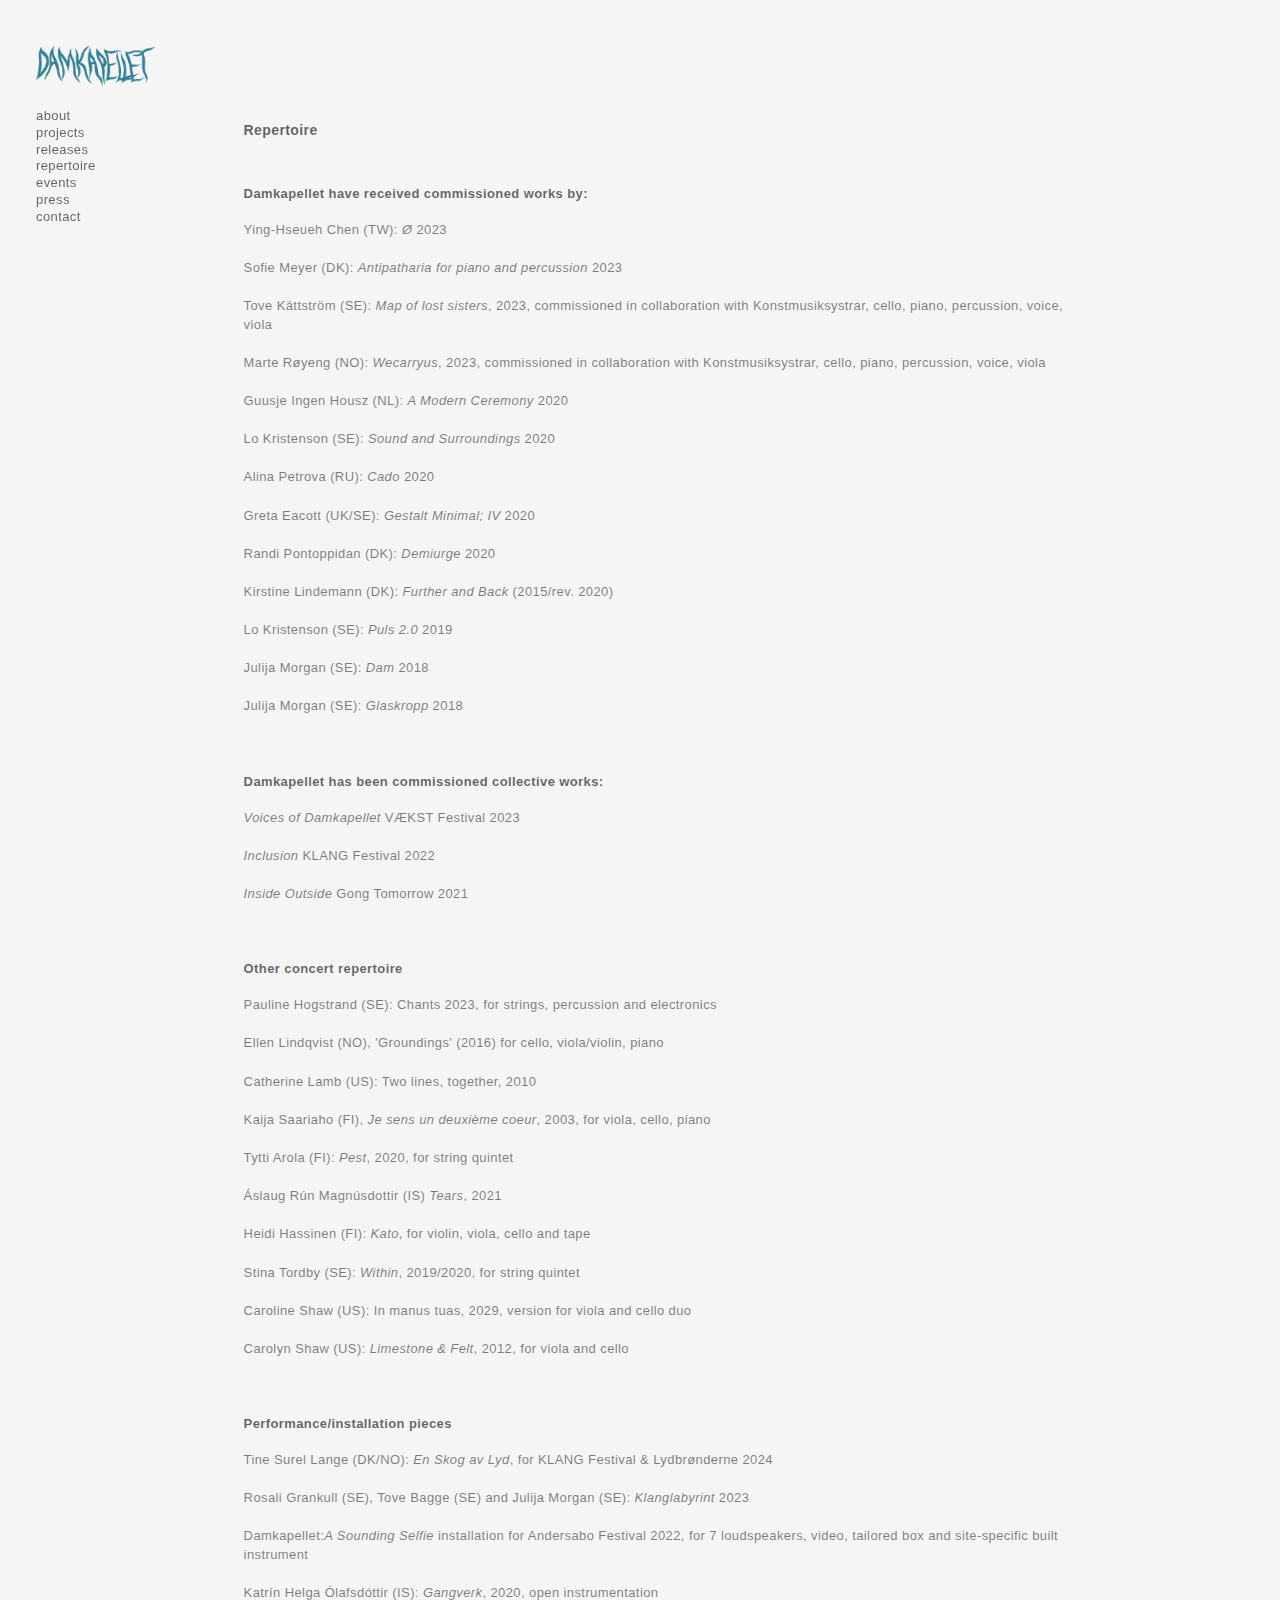
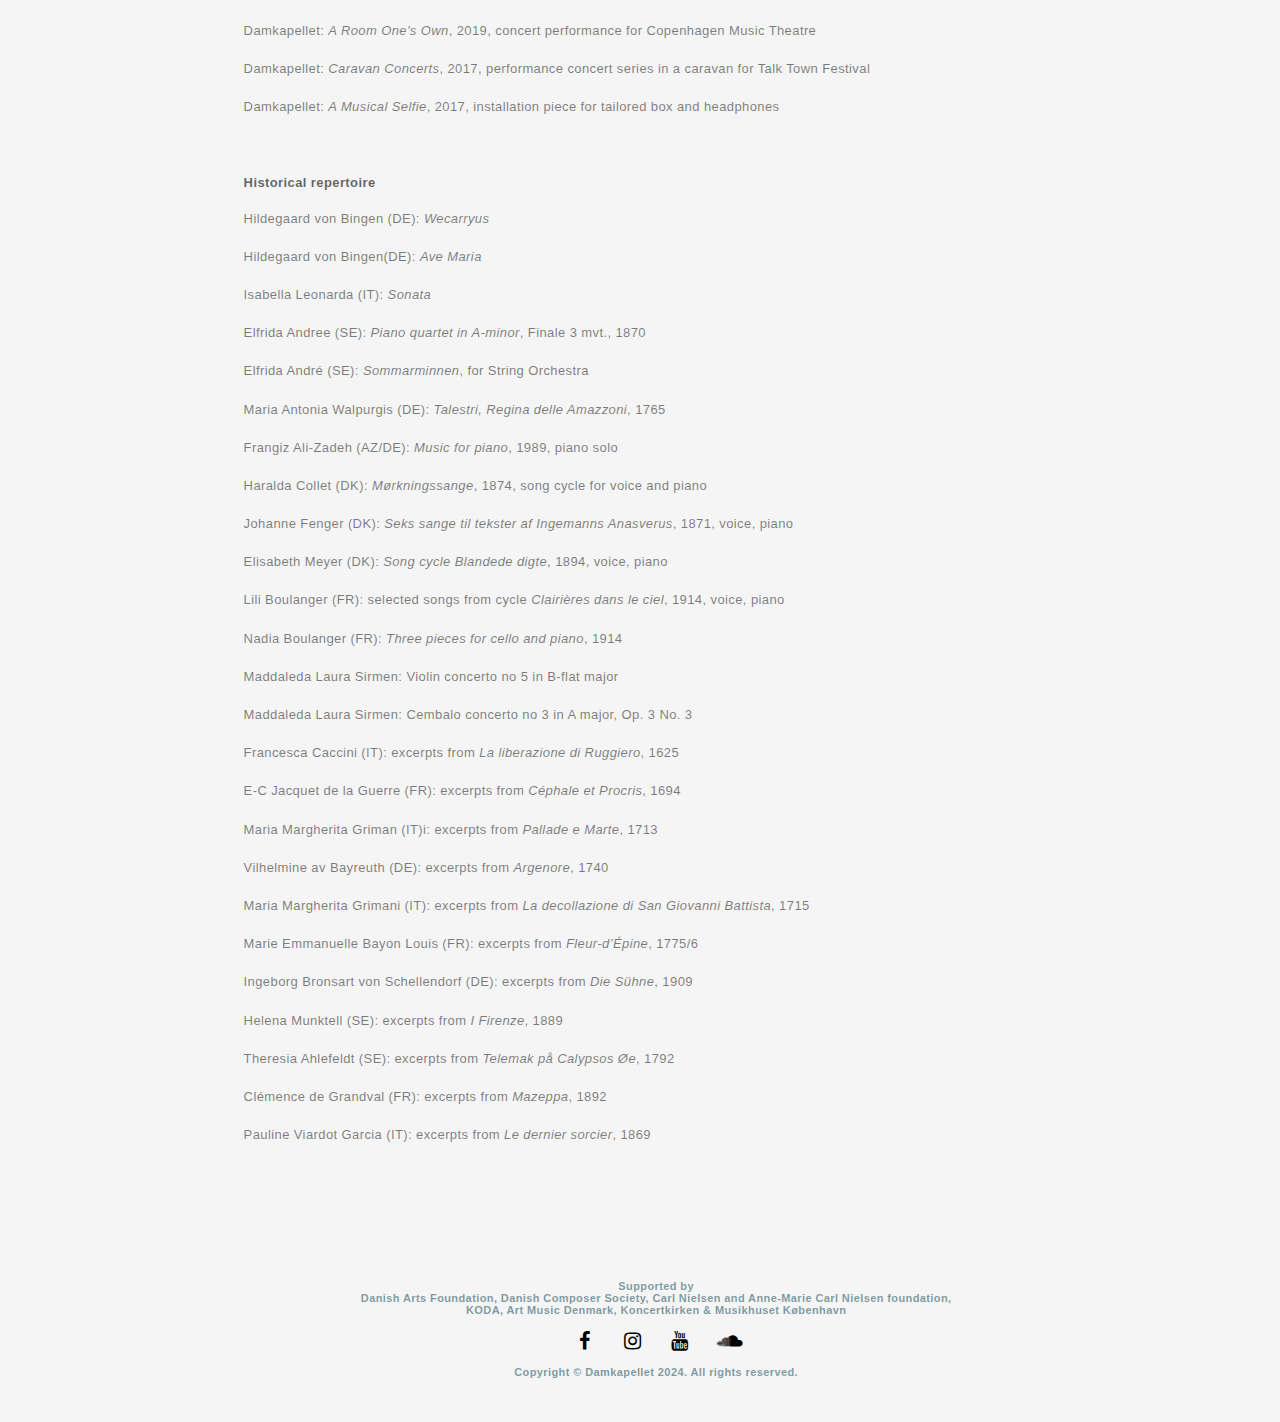
<file: repertoire.html>
<!DOCTYPE html> 
<html>

<head>
    <meta charset="utf-8">
    <meta name="viewpoint" content="width=device-width, initial-scale=1">
    <link rel="icon" type="image/png" href="favicon.png">
    <title>Repertoire</title>
    <meta name="description" content="Damkapellet is a music collective formed in 2016 to bring diversity to the Danish music scene by highlighting and performing music by artists who define themselves as women, non-binary or transgender.">

   <link rel="stylesheet" href="global.css">
   <link rel="stylesheet" href="https://cdnjs.cloudflare.com/ajax/libs/font-awesome/4.7.0/css/font-awesome.min.css">


 
   
</head>

<body>
   
  <br>
  <div class="topnav">
    <ul>
      <li><a href="index.html"><img src="Images/Damkapellet4.png" height="40" alt="Damkapellet"></a></li>
      <br>
      <li><a href="about.html">about</a></li>
      <li><a href="projects.html">projects</a></li>
      <li><a href="releases.html">releases</a></li>
      <li><a href="repertoire.html">repertoire</a></li>
      <li><a href="events.html">events</a></li>
      <li><a href="press.html">press</a></li>
      <li><a href="contact.html">contact</a></li>
    </ul>
  </div>

    <div style="margin-left:15%;padding:1px 16px;height:1000px;">  
    <div style="margin-right:15%;padding:1px 16px;height:1000px;">     
      <div id="page-container">
        <div id="content-wrap">
          <!-- all other page content -->
        <br>
        <br>
        <br>
        <h2>Repertoire</h2>
        <br>
    <h3>Damkapellet have received commissioned works by:</h3>
    <p>Ying-Hseueh Chen (TW): <i>Ø</i> 2023</p>
    <p>Sofie Meyer (DK): <i>Antipatharia for piano and percussion</i> 2023</p>
    <p>Tove Kättström (SE): <i>Map of lost sisters</i>, 2023, commissioned in collaboration with Konstmusiksystrar, cello, piano, percussion, voice, viola</p>
    <p>Marte Røyeng (NO): <i>Wecarryus</i>, 2023, commissioned in collaboration with Konstmusiksystrar,   cello, piano, percussion, voice, viola</p>
    <p>Guusje Ingen Housz (NL): <i>A Modern Ceremony</i> 2020</p>
    <p>Lo Kristenson (SE): <i>Sound and Surroundings</i> 2020</p>
    <p>Alina Petrova (RU): <i>Cado</i> 2020</p>
    <p>Greta Eacott (UK/SE): <i>Gestalt Minimal; IV</i> 2020</p>
    <p>Randi Pontoppidan (DK): <i>Demiurge</i> 2020</p>
    <p>Kirstine Lindemann (DK): <i>Further and Back</i> (2015/rev. 2020)</p>
    <p>Lo Kristenson (SE): <i>Puls 2.0</i> 2019</p>
    <p>Julija Morgan (SE): <i>Dam</i> 2018</p>
    <p>Julija Morgan (SE): <i>Glaskropp</i> 2018</p>
    <br>


    <h3>Damkapellet has been commissioned collective works:</h3>
    <p><i>Voices of Damkapellet</i> VÆKST Festival 2023</p>
    <p><i>Inclusion</i> KLANG Festival 2022</p>
    <p><i>Inside Outside</i> Gong Tomorrow 2021</p>
    <br>

    <h3>Other concert repertoire</h3>
    <p>Pauline Hogstrand (SE): Chants 2023, for strings, percussion and electronics</p>
    <p>Ellen Lindqvist (NO), 'Groundings' (2016) for cello, viola/violin, piano</p>
    <p>Catherine Lamb (US): Two lines, together, 2010</p>
    <p>Kaija Saariaho (FI), <i>Je sens un deuxième coeur</i>, 2003, for viola, cello, piano</p>
    <p>Tytti Arola (FI): <i>Pest</i>, 2020, for string quintet</p>
    <p>Áslaug Rún Magnúsdottir (IS) <i>Tears</i>, 2021</p>
    <p>Heidi Hassinen (FI): <i>Kato</i>, for violin, viola, cello and tape</p>
    <p>Stina Tordby (SE): <i>Within</i>, 2019/2020, for string quintet</p>
    <p>Caroline Shaw (US): In manus tuas, 2029, version for viola and cello duo</p>
    <p>Carolyn Shaw (US): <i>Limestone & Felt</i>, 2012, for viola and cello</p>
    <br>

    <h3>Performance/installation pieces</h3>
    <p>Tine Surel Lange (DK/NO): <i>En Skog av Lyd</i>, for KLANG Festival & Lydbrønderne 2024</p>
    <p>Rosali Grankull (SE), Tove Bagge (SE) and Julija Morgan (SE): <i>Klanglabyrint</i> 2023</p>
    <p>Damkapellet:<i>A Sounding Selfie</i> installation for Andersabo Festival 2022, for 7 loudspeakers, video, tailored box and site-specific built instrument</p>
    <p>Katrín Helga Ólafsdóttir (IS): <i>Gangverk</i>, 2020, open instrumentation</p>
    <p>Damkapellet: <i>A Room One's Own</i>, 2019, concert performance for Copenhagen Music Theatre</p>
    <p>Damkapellet: <i>Caravan Concerts</i>, 2017, performance concert series in a caravan for Talk Town Festival</p>
    <p>Damkapellet: <i>A Musical Selfie</i>, 2017, installation piece for tailored box and headphones</p>
    <br>

    <h3>Historical repertoire</h3>
    <p>Hildegaard von Bingen (DE): <i>Wecarryus</i></p>
    <p>Hildegaard von Bingen(DE): <i>Ave Maria</i></p>
    <p>Isabella Leonarda (IT): <i>Sonata</i></p>
    <p>Elfrida Andree (SE): <i>Piano quartet in A-minor</i>, Finale 3 mvt., 1870</p>
    <p>Elfrida André (SE): <i>Sommarminnen</i>, for String Orchestra </p>
    <p>Maria Antonia Walpurgis (DE): <i>Talestri, Regina delle Amazzoni</i>, 1765</p>
    <p>Frangiz Ali-Zadeh (AZ/DE): <i>Music for piano</i>, 1989, piano solo</p>
    <p>Haralda Collet (DK): <i>Mørkningssange</i>, 1874, song cycle for voice and piano</p>
    <p>Johanne Fenger (DK): <i>Seks sange til tekster af Ingemanns Anasverus</i>, 1871, voice, piano</p>
    <p>Elisabeth Meyer (DK): <i>Song cycle Blandede digte</i>, 1894, voice, piano</p>
    <p>Lili Boulanger (FR): selected songs from cycle <i>Clairières dans le ciel</i>, 1914, voice, piano</p>
    <p>Nadia Boulanger (FR): <i>Three pieces for cello and piano</i>, 1914</p>
    <p>Maddaleda Laura Sirmen: Violin concerto no 5 in B-flat major</p>
    <p>Maddaleda Laura Sirmen: Cembalo concerto no 3 in A major, Op. 3 No. 3</p>
    <p>Francesca Caccini (IT): excerpts from  <i>La liberazione di Ruggiero</i>, 1625</p>
    <p>E-C Jacquet de la Guerre (FR): excerpts from <i>Céphale et Procris</i>, 1694</p>
    <p>Maria Margherita Griman (IT)i: excerpts from <i>Pallade e Marte</i>, 1713</p>
    <p>Vilhelmine av Bayreuth (DE): excerpts from <i>Argenore</i>, 1740</p>
    <p>Maria Margherita Grimani (IT): excerpts from <i>La decollazione di San Giovanni Battista</i>, 1715</p>
    <p> Marie Emmanuelle Bayon Louis (FR): excerpts from <i>Fleur-d’Épine</i>, 1775/6</p>
    <p>Ingeborg Bronsart von Schellendorf (DE): excerpts from <i>Die Sühne</i>, 1909</p>
    <p>Helena Munktell (SE): excerpts from <i>I Firenze</i>, 1889</p>
    <p>Theresia Ahlefeldt (SE): excerpts from <i>Telemak på Calypsos Øe</i>, 1792</p>
    <p>Clémence de Grandval (FR): excerpts from <i>Mazeppa</i>, 1892</p>
    <p>Pauline Viardot Garcia (IT): excerpts from <i>Le dernier sorcier</i>, 1869</p>
    </div>
    <br>
    <br>
    <br>
    <br>
    <br>
          <footer id="footer">
            <h6>Supported by<br> Danish Arts Foundation, Danish Composer Society, Carl Nielsen and Anne-Marie Carl Nielsen foundation,<br> KODA, Art Music Denmark, Koncertkirken & Musikhuset København<br>
           
            <!------social media icons-----> 
            <a href="https://facebook.com/damkapellet" class="fa fa-facebook" target="blank"></a>
            <a href="https://instagram.com/damkapellet" class="fa fa-instagram" target="blank"></a>
            <a href="https://youtube.com/damkapellet" class="fa fa-youtube" target="blank"></a>
            <a href="https://on.soundcloud.com/a5WPbBz8YcBt25zg9" class="fa fa-soundcloud" target="blank"></a><br>
            Copyright © Damkapellet 2024. All rights reserved.</h6>
           
             <br>
          </footer>
        </div>


</body>

</html>
</file>
<file: global.css>
/* general text and background color */
  
  body {
      color: rgba(0, 0, 0, 0.5);
      background-color: whitesmoke;
    }
  
    
   /* link design */
  
    a:link {
      color: rgba(175, 129, 2, 0.834);
      text-decoration: none;
    }
    
    a:visited {
      color: rgba(175, 129, 2, 0.834);
      text-decoration: none;
    }
    
    a:hover {
      color: rgb(0, 0, 0);
      text-decoration: underline;
    }
    
    a:active {
      color: rgba(146, 108, 2, 0.834);
      text-decoration: none;
    }
  
  
  
  /*remove bullets from menu list*/
    ul {
      list-style-type: none;
      margin: 0;
      padding: 0;
      width; 25%;
      background-color: #white;
      height: 100%; /* Full height */
      position: fixed; /* Make it stick, even on scroll */
      overflow: auto; /* Enable scrolling if the sidenav has too much content */
    }
   
  /* Style the links inside the navigation bar */
.topnav a {
  float: center;
  color: rgba(0, 0, 0, 0.6);
  text-align: center;
  padding: 10px 8px;
  text-decoration: bold;
  font-size: 13px;
}

/* Change the color of links on hover */
.topnav a:hover {
  background-color: none;
  color: rgba(175, 129, 2, 0.834);
  text-decoration: none;
}

/* Add a color to the active/current link */
.topnav a.active {
  background-color: #white;
  color: black;
}
  
  
   /* body font Helvetica */
  
    body {
      font-family: Helvetica, sans-serif;
    }
  
  /* Font size */
  
    h1 {
      font-size: 15px;
      letter-spacing: 0.4px;
      color: rgba(0, 0, 0, 0.6);
      margin: 20px 0px 10px 0px;     /*margin top, right, bottom, left */
    }
    
    h2 {
      font-size: 14px;
      letter-spacing: 0.4px;
      color: rgba(0, 0, 0, 0.6);
      margin: 20px 0px 10px 0px;    /*margin top, right, bottom, left */
    }
  
    h3 {
      font-size: 13px;
      letter-spacing: 0.4px;
      color: rgba(0, 0, 0, 0.6);
      margin: 20px 0px 10px 0px;
    }
  
    h4 {
      font-size: 12px;
      letter-spacing: 0.4px;
    }
  
    h5 {
      font-size: 14px;
      letter-spacing: 0.4px;
    }
  
    h6 {
      font-size: 11px;
      letter-spacing: 0.4px;
    }
    
    p {
      font-size: 13px;
      line-height: 1.4;
      letter-spacing: 0.4px;
      margin: 20px 0px 20px 0px;
    }
  
    ul {
      font-size: 13px;
      line-height: 1.3;
      letter-spacing: 0.4px;
    }

    


  
/* Freecodecamp - footer container */

#page-container {
  position: relative;
  min-height: 100vh;
}

#content-wrap {
  padding-bottom: 2.5rem;    /* Footer height */
}

#footer {
  position: absolute;
  bottom: 0;
  width: 100%;
  height: 2.5rem;            /* Footer height */
  background-color: none;
  color: rgba(0, 62, 78, 0.5);
  text-align: center;
}

/* social media icons - footer */

.fa {
  padding: 10px;
  font-size: 20px;
  width: 20px;
  text-align: center;
  text-decoration: none;
  margin: 5px 2px;
  border-radius: 50%;
  color: black;
}

a.fa {
  color: black;
}

.fa:hover {
    opacity: 0.6;
    text-decoration: none;
}

a.fa {
  font-size: 20px;
}

/* media queries responsive images */
@media only screen and (max-width: 700px) {
  .responsive {
    width: 100%;
    margin: 6px 0;
  }
}

@media only screen and (max-width: 500px) {
  .responsive {
    width: 100%;
  }
}

/* text responsiveness style.css */
@media only screen and (max-width: 767px) {
    /* Styles for mobile view */
    body {
        font-size: 14px;
        padding: 10px;
    }

    #content-wrap {
        /* Styles for the content in mobile view */
      font-size: 20px;
    }
}

@media only screen and (min-width: 768px) {
    /* Styles for desktop view */
    body {
        font-size: 16px;
        padding: 20px;
    }

    #content-wrap {
        /* Styles for the content in desktop view */
    }
}
</file>
